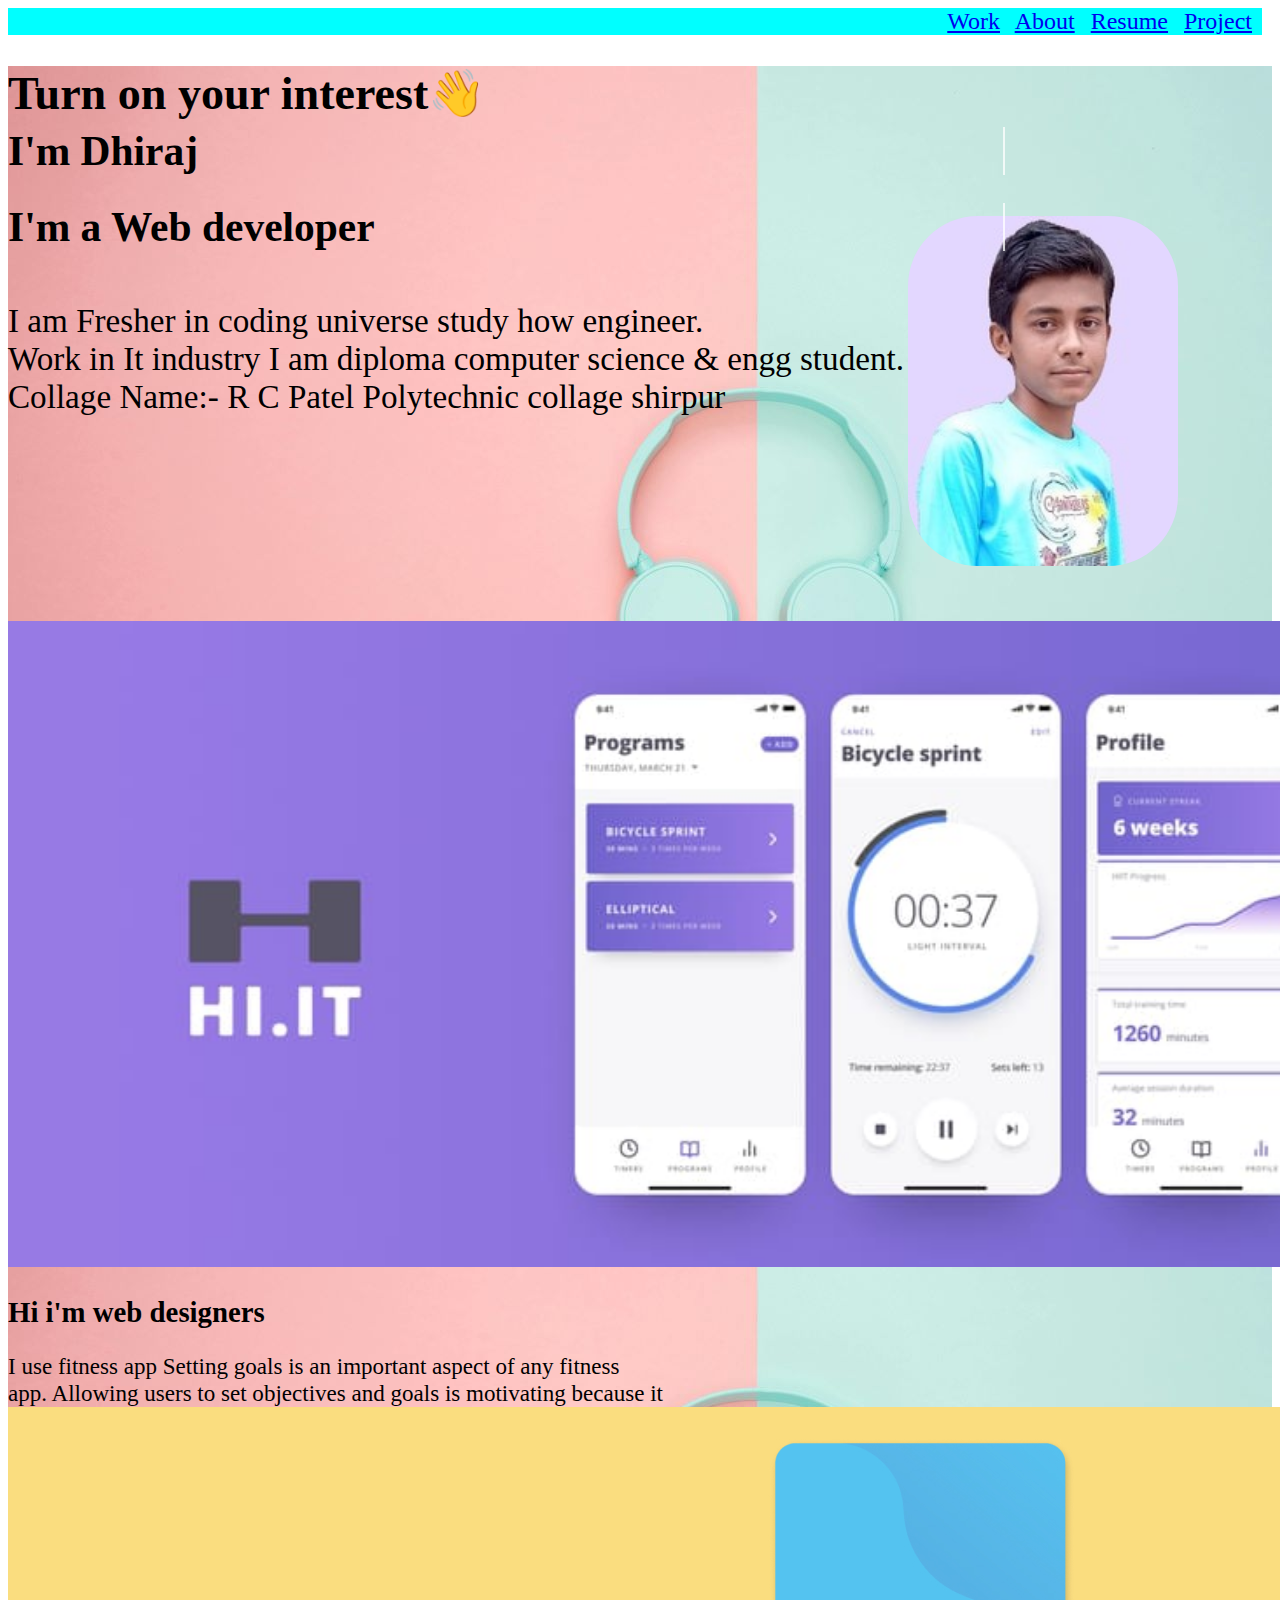
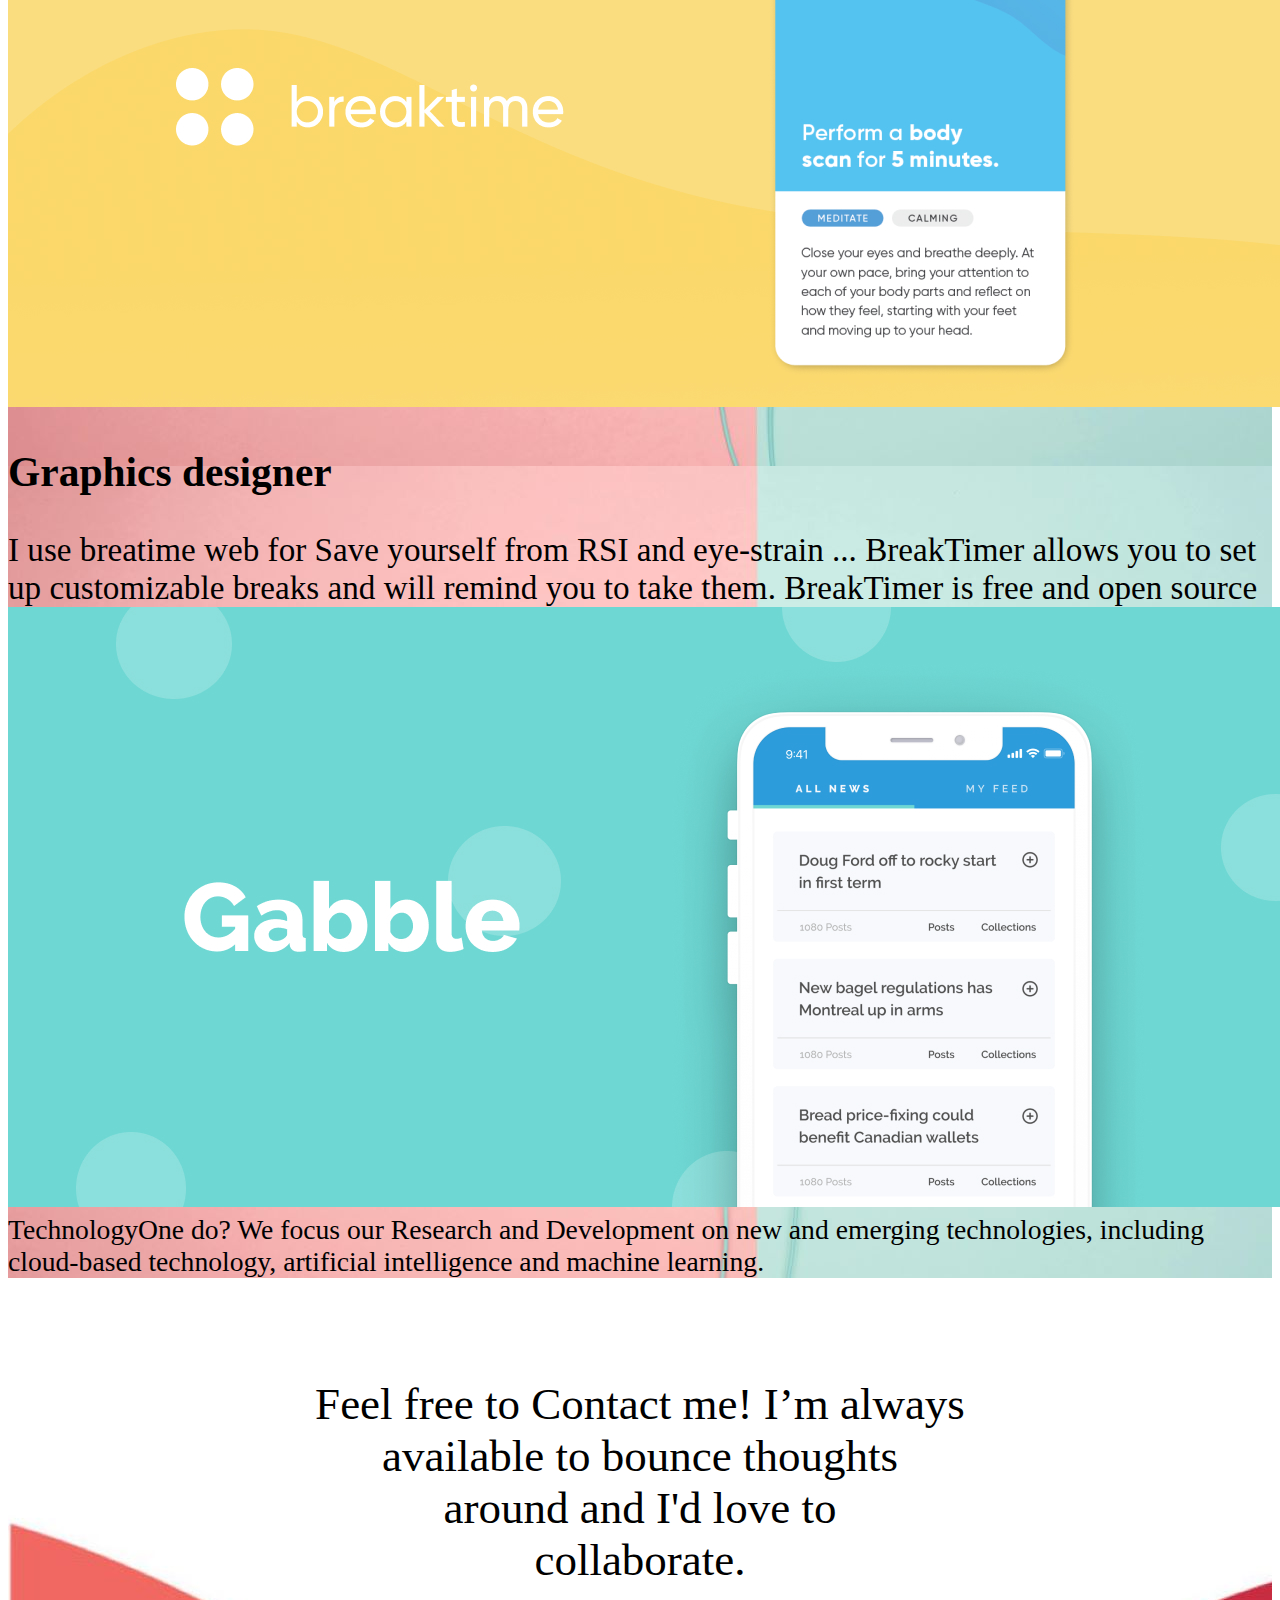
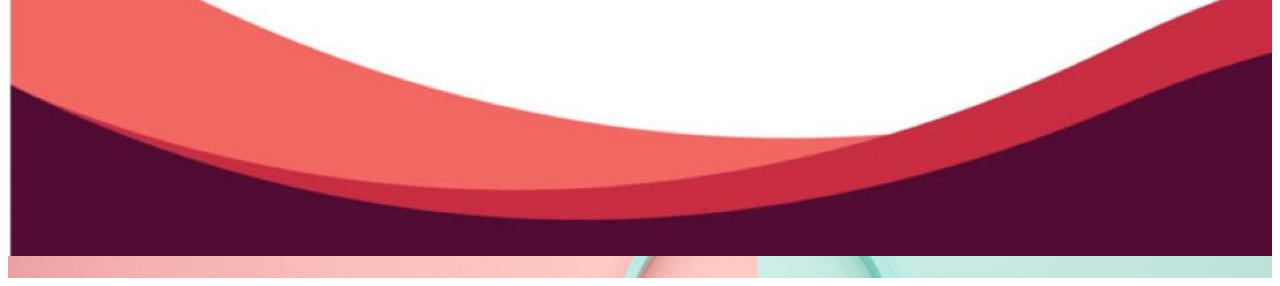
<file: index.html>
<!DOCTYPE html>
<html lang="en">
<head>
    <meta charset="UTF-8">
    <meta name="viewport" content="width=device-width, initial-scale=1.0">
    <title>work</title>
    <link rel="stylesheet" href="style2.css">
    
</head>
<body>
  <div class="menu">
      <a href="port.html">Work</a>
    <a href="about.html">About</a>
    <a href="gh.html">Resume</a>
      <a href="project.html">Project</a></div>
       <div class="jake">
    <div class="home-page">
    <h1 class="Home">Turn on your interest<span class="wave">👋</span> <br> <h1 class="home">I'm Dhiraj</h1><h1 class="home"> I'm a Web developer</h1></h1> <div class="anim"><div>I am Fresher in coding universe study how engineer.</div><div> Work in It industry
            I am diploma computer science & engg student.</div>
          <div>  Collage Name:-   R C Patel Polytechnic collage shirpur</div></div></div>
        <img src="./profess.jpeg  " alt="" style="margin-left: 900px; height: 350px; margin-top: -200px; border-radius: 70px; margin-bottom: 50px;">
       
          <img src="./1.jpeg " style="display: inline-flex; image-rendering: autos; inline-size: auto;  width:1400px;">   
        <h2>Hi i'm web designers  </h2><div class="d"> I use fitness app Setting goals is an important aspect of any fitness </div><div class="d">app. Allowing users to set objectives and goals is motivating because it <div class="d" translates into a goal tracker that ...</div>
        <img src="./WhatsApp Image 2024-06-21 at 3.21.09 PM.jpeg">
         <h2>Graphics designer </h2><div class="d"> I use breatime web for Save yourself from RSI and eye-strain ... BreakTimer allows you to set up customizable breaks and will remind you to take them. BreakTimer is free and open source</div></div>
        <div class="jk"><img src="./a470f45a-ead2-4bf0-a98d-49ccc47f5491.jfif" alt=""></div>
         <div class="d">TechnologyOne do?
          We focus our Research and Development on new and emerging technologies, including cloud-based technology, artificial intelligence and machine learning.</div>
        <div class="s">Feel free to Contact  
         me! I’m always <br>available to bounce thoughts <br> around and I'd love to <br> collaborate.</div>
        </div> </div>
      </div>
</body>
</html>
</file>
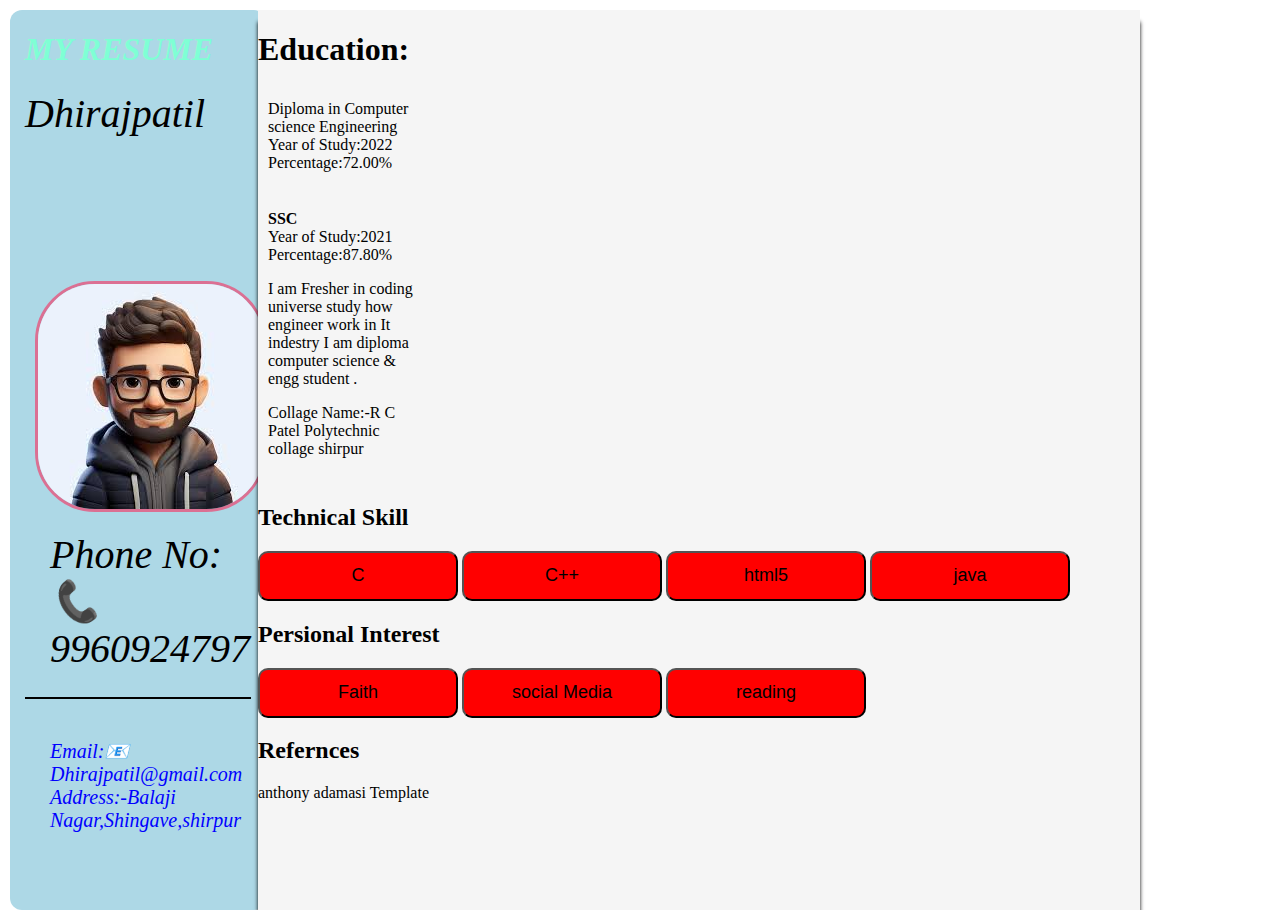
<file: gh.html>
<!DOCTYPE html>
<html>
    <head>
        <meta charset="UTF-8">
        <meta name="viewport" content="width=device-width, initial-scale=1.0">

    <style>
     /* @keyframes ellipse{
        from{border-top:solid black;}
        to{border-top:  solid salmon;}
        from{border-bottom:solid black;}
        to{border-bottom:  solid salmon;}
      }
      .g{
        animation-name: ellipse;
        animation-duration: 4s;
        animation-iteration-count: infinite;
      }*/
    body {
  background: white;
  font-family: 'Roboto';
  margin: auto;
  box-sizing: border-box;
  padding: 10px;
}
.left-box{
  font-style: italic;
  position: absolute;
  background-color: lightblue;
  height: 900px;
  width: 20%;
  box-sizing: border-box;
 border-radius: 12px;
}


.top-left{
  position: relative;
  border-width: 0px 0px 3px 0px;
  box-sizing: border-box;
  height: 25%;
  margin:15px 15px 15px 15px;
}

.name {
  font-style: italic;
  font-size: 40px;
    color: black;
    bottom: 8px;
    left: 16px;
    box-sizing: border-box;
}

.phone{
   border-style: solid;
   border-width: 0px 0px 2px 0px;
   box-sizing: border-box;
   margin: 15px;
   padding: 10px;
}

.phone-text {
  display: inline-block;
  text-align: left;
  font-size: 40px;
  color: black;
  margin: 15px 15px 15px 15px;
  box-sizing: border-box;
}

.email{
   border-style: solid;
   border-width: 0px 0px 0px 0px;
   box-sizing: border-box;
   margin: 15px;
   padding: 10px;
}

.email-text {
  display: inline-block;
  text-align: left;
  font-size: 20px;
  color: blue;
  margin: 15px 15px 15px 15px;
  box-sizing: border-box;
}


.box{
  border-radius: 21x;
  border-width: 0px 0px 3px 0px;
  box-sizing: border-box;
  margin: 0px 10px 0px 0px;
  padding: 10px 10px 10px 10px;
  width: 20%;
  height: auto;
}

.education {
  font-style: bold;
  position: relative;
  float: right;
  box-shadow: 0px 12px 4px 0px;
  background-color: whitesmoke;
  height: 900px;
  width:70%;
  margin: 0px 130px 0px 0px ;
}
button{
  background-color: red;
  width: 200px;
  height: 50px;
  font-size: large;
  border-radius: 10px;
}
</style>
   
          <div class="g">
            <div class="top"></div>
          <div class="left-box">
            <div class="top-left">
               <h1 style="color: aquamarine;">MY RESUME</h1> 
            <div class="name">Dhirajpatil</div>
              
              </div>
              <div class="phone">
                <img src="./thf.jfif" style="border-radius: 60px; border:solid palevioletred;" >
                <div class="phone-text">Phone No:📞9960924797
                </div>
              </div>
               <div class="email">
                <div class="email-text">Email:<em>📧Dhirajpatil@gmail.com
                  Address:-Balaji Nagar,Shingave,shirpur
                </em>
                </div>
              </div>
          </div>
          </div>
           
          <div class="education">
            <h1>Education:</h1>
            <div class="box">
                
             <div class="Qualification">Diploma in Computer science Engineering</div>
             <div class="year"> Year of Study:2022</div>
             <div class="percent">Percentage:72.00%</div>
            <br>
            </div>
             <div class="box">
             <div class="Qualification"><b>SSC</b></div>
             <div class="year"> Year of Study:2021</div>
             <div class="percent">Percentage:87.80%
              <p>I am Fresher in coding universe study how engineer work in It indestry
                I am diploma computer science & engg student .</p>
                <p>Collage Name:-R C Patel Polytechnic collage shirpur</p>
             </div>
            
          </div>
         <div class="info" style="height: 30px;"><h2>Technical Skill</h2>
          <button>C</button>
        <button>C++</button>
      <button>html5</button>
    <button>java</button>
         <div><h2>Persional Interest</h2>
        <button>Faith</button>
      <button>social Media</button>
    <button>reading</button></div>
  <div><h2>Refernces </h2>
     <p>anthony adamasi Template </p></div></div>
         </div>
        </div>
      </div>
            
                </head>
                </html>
</file>
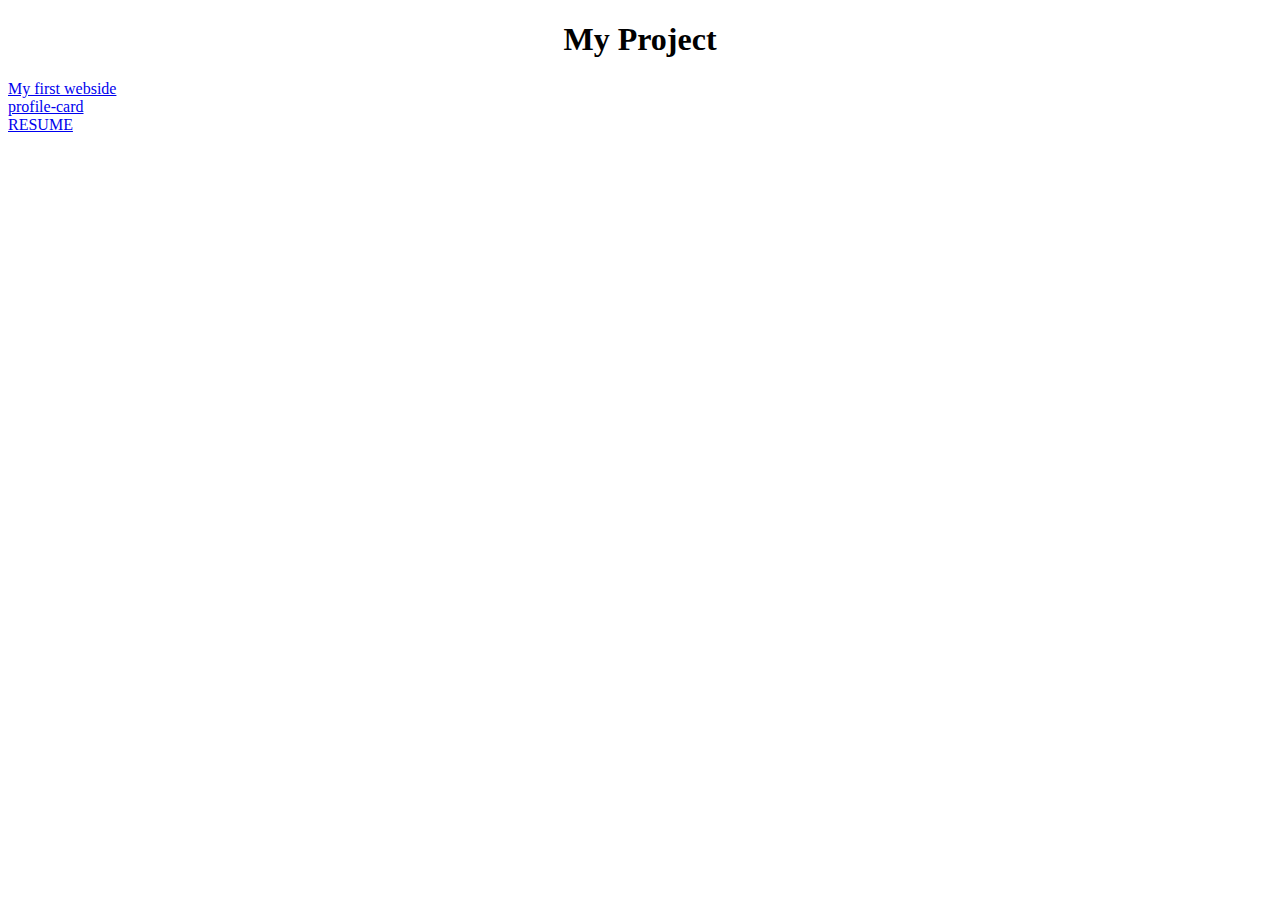
<file: project.html>
<!DOCTYPE html>
<html lang="en">
<head>
    <meta charset="UTF-8">
    <meta name="viewport" content="width=device-width, initial-scale=1.0">
    <title>Document</title>
    <style>
    h1{
        text-align:center;
    }</style>
</head>
<body>
     <h1>My Project</h1>
     <li>
    <a href="index.html">My first webside</a></li>
    <li>
    <a href="text.html">profile-card</a></li>
   <li> <a href="gh.html">RESUME</a></li>
</body>
</html>
</file>
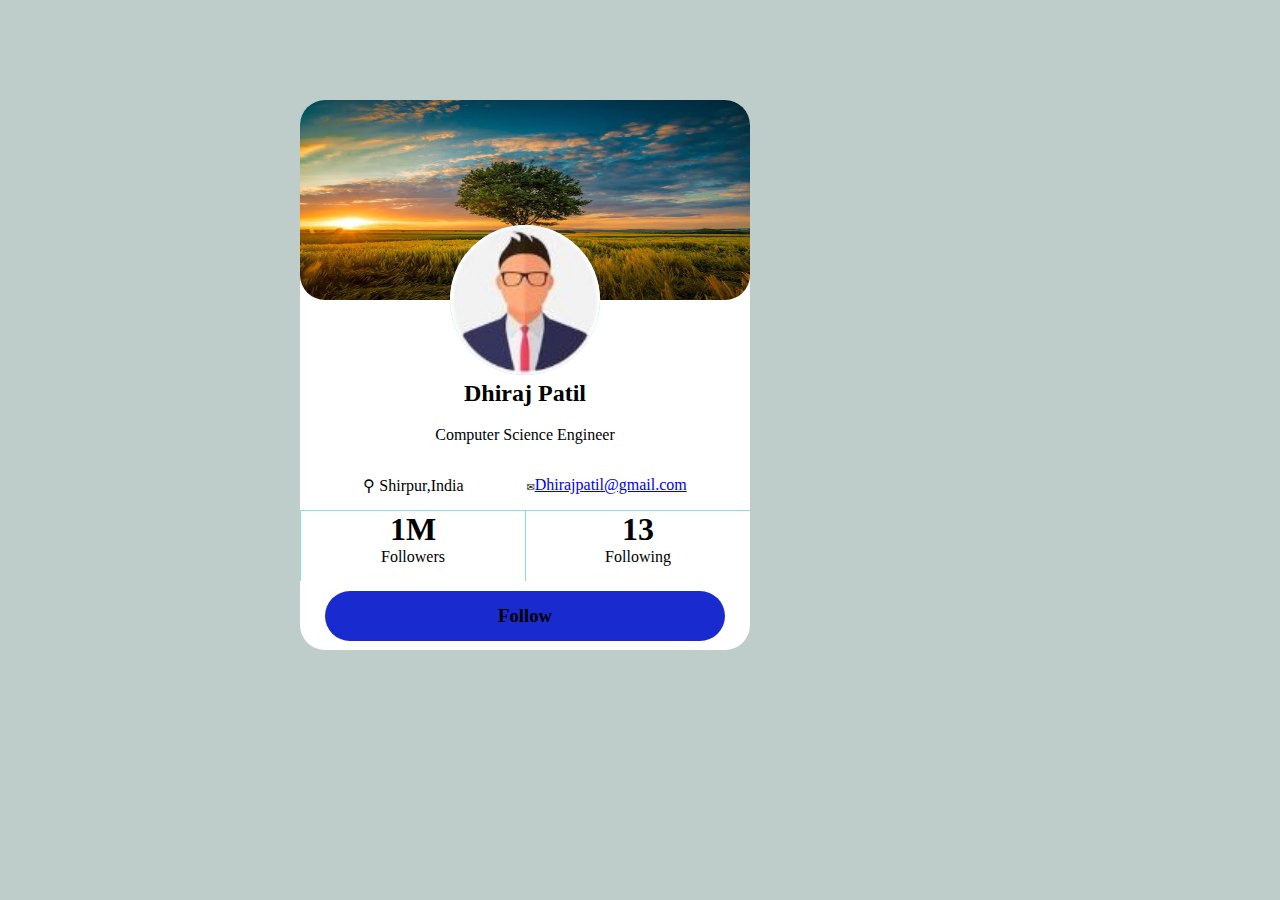
<file: text.html>
<!DOCTYPE html>
<html lang="en">
<head>
    <meta charset="UTF-8">
    <meta name="viewport" content="width=device-width, initial-scale=1.0">
    <title>My Profile</title>
    <style>

        *{
            margin: 0;
            padding: 0;
        }
        body{
            align-items: center;
            background-color: rgb(190, 204, 202);
        }
        .main{
            width: 450px;
            height: 550px;
            margin: 100px 300px;
            /* border: 2px solid black; */
            border-radius: 25px;
            position:relative;
            background-color: rgb(255, 255, 255);
            
        }
        .profile{
            width: 150px;
            height: 150px;
            border-radius: 75px;
            position: absolute;
            top: 125px;
            left: 150px;
            background-color: lightskyblue;
            
        }
        .pro{
            border-radius: 75px;
        }   
       .name{
            width: 450px;
            height: 30px;
            text-align: center;
       }
       .bg{
            width: 450px;
            height: 200px;
            border-radius: 25px;
       }
       .backgraund{
        border-radius: 25px;
       }
       .space{
            height: 80px;
            width: 450px;
       }
       .bio{
            text-align: center;
            align-content: center;
            height: 50px;
       }
       .address{
            display: flex;
            height: 50px;
            width: 450px;
            text-align: center;
            align-content: center;
            justify-content: space-evenly;
       }
       .add,.email{
            align-items: center;
            align-content: center;
            height: 50px;
            width: max-content;
       }
       .followdetail{
            display: flex;
            height: 70px;
            border-top: 1px solid rgb(131, 222, 238);
       }
       .followers,.following{
        height: 70px;
        width: 225px;
        border-left: 1px solid rgb(131, 222, 238);

       }
       .num,.f{
            text-align: center;
            align-content: center;
       }
       .p{
        align-content: center;
        margin: 0px 25px;
        width: 450px;
        height: 70px;

       }
       .botton{
        background-color: rgb(25, 43, 207);
        border: 5px;
        border-radius: 25px;
        width: 400px;
        height: 50px;
        text-align: center;
        align-content: center;
        align-items: center;
       }
    </style>
</head>
<body>
    <div class="main">
        <div class="bg">
            <img src="./kundan.jpg"
            style="width: 450px ;
            height: 200px;
            border-radius: 25px;">
        </div>
        <div class="profile">
            <img src="./profile.jpg"
            style="width: 150px;
            height: 150px;
            border-radius: 75px;">
        </div>
        <div class="space"></div>
        <div class="name">
            <h2>Dhiraj Patil</h2>
        </div>
        <div class="bio">Computer Science Engineer</div>
        <div class="address">
            <div class="add">⚲ Shirpur,India</div>
            <div class="email"><samp>✉</samp><a href="Dhirajpatil@gmail.com">Dhirajpatil@gmail.com</a></div>
        </div>
        <div class="followdetail">
            <div class="followers">
                <div class="num">
                    <h1>1M</h1>
                </div>
                <div class="f">
                    <p>Followers</p>
                </div>
            </div>
            <div class="following">
                <div class="num">
                    <h1>13</h1>
                </div>
                <div class="f">
                    <p>Following</p>
                </div>
            </div>
        </div>
        <div class="p">
            <div class="botton">
                <h3>Follow</h3>
            </div>
         </div>
    </div>   
</body>
</html>
</file>
<file: style2.css>
.wave {
    animation-name: wave-animation;  /* Refers to the name of your @keyframes element below */
    animation-duration: 2.5s;        /* Change to speed up or slow down */
    animation-iteration-count: infinite;  /* Never stop waving :) */
    transform-origin: 70% 70%;       /* Pivot around the bottom-left palm */
    display: inline-block;
  }
  
  @keyframes wave-animation {
      0% { transform: rotate( 0.0deg) }
     10% { transform: rotate(14.0deg) }  /* The following five values can be played with to make the waving more or less extreme */
     20% { transform: rotate(-8.0deg) }
     30% { transform: rotate(14.0deg) }
     40% { transform: rotate(-4.0deg) }
     50% { transform: rotate(10.0deg) }
     60% { transform: rotate( 0.0deg) }  /* Reset for the last half to pause */
    100% { transform: rotate( 0.0deg) }
  }
   /* @keyframes example{
      0%   {font-style:  italic; left:0px; top:0px;}
      25%  {font-style: oblique; left:200px; top:0px;}
      50%  {}
     75%  {color:black; left:0px; top:200px;}
      100% {color:aqua; left:0px; top:0px;}
    }*/
  a{
    width: 100px;
  }
  /* For demonstration purposes only: */
  h1 { font-size: 2em;
    text-align: left;
    animation-name: example;
      animation-duration: 1.2s;
      animation-iteration-count: infinite;
      }
  div{
    font-size: larger;
    text-align: start;
  }
  .s{
    text-align: center;
    background: url(./360_F_586232418_7DBXOQZ8Nh9yJmjtSnrDsAhzcMJwe3zb\ -\ Copy\ -\ Copy.jpg);
    background-repeat: no-repeat;
    height: 400px;
    padding: 100px;
    font-size: 45px;
  }
  .menu{
    background-color: aqua;
    text-align: right;
    margin-right: 600px;
    font-size: x-large;
    margin-right: 10px;

  }
  a{
    margin-right: 10px;
  }
  /*@keyframes expa{
    form{border:4px solid black;
    }
    to{border: 4px solid brown;}
  }*/
  .d{

    text-align: left;
  }
 /* .home-page{
    background-image: url(./background-image.jpeg);
  }
  .s{background-image: url(./background-image.jpeg);}
  .jk{background-image: url(./background-image.jpeg);}*/
  .jake{background-image:url(back1.jpg)  ;}
  
.home h1 {
  overflow: hidden;
  border-right: .15em solid orange; 
  white-space: nowrap; 
  margin: 0 auto;
  letter-spacing: .15em; 
  animation: typewriter 4s steps(30, end), blink-caret .75s step-end infinite;
}
@keyframes typewriter {
  0% {width: 0;}
  100% {width: 100%;}
}
.home{
  animation: typewriter 4s steps(44) 1s 2 normal both,
             blinkTextCursor 500ms steps(44) infinite normal;
             animation-iteration-count: infinite;
}
@keyframes typewriter{
  from{width: 0;}
  to{width: 24em;}
}
@keyframes blinkTextCursor{
  from{border-right-color: rgba(255,255,255,.75);}
  to{border-right-color: transparent;}
}
.home{
  position: relative;
  top: 50%;  
  width: 24em;
  border-right: 2px solid rgba(255,255,255,.75);
  font-size: 180%;
  white-space: nowrap;
  overflow: hidden;
  transform: translateY(-50%);    
}
</file>
